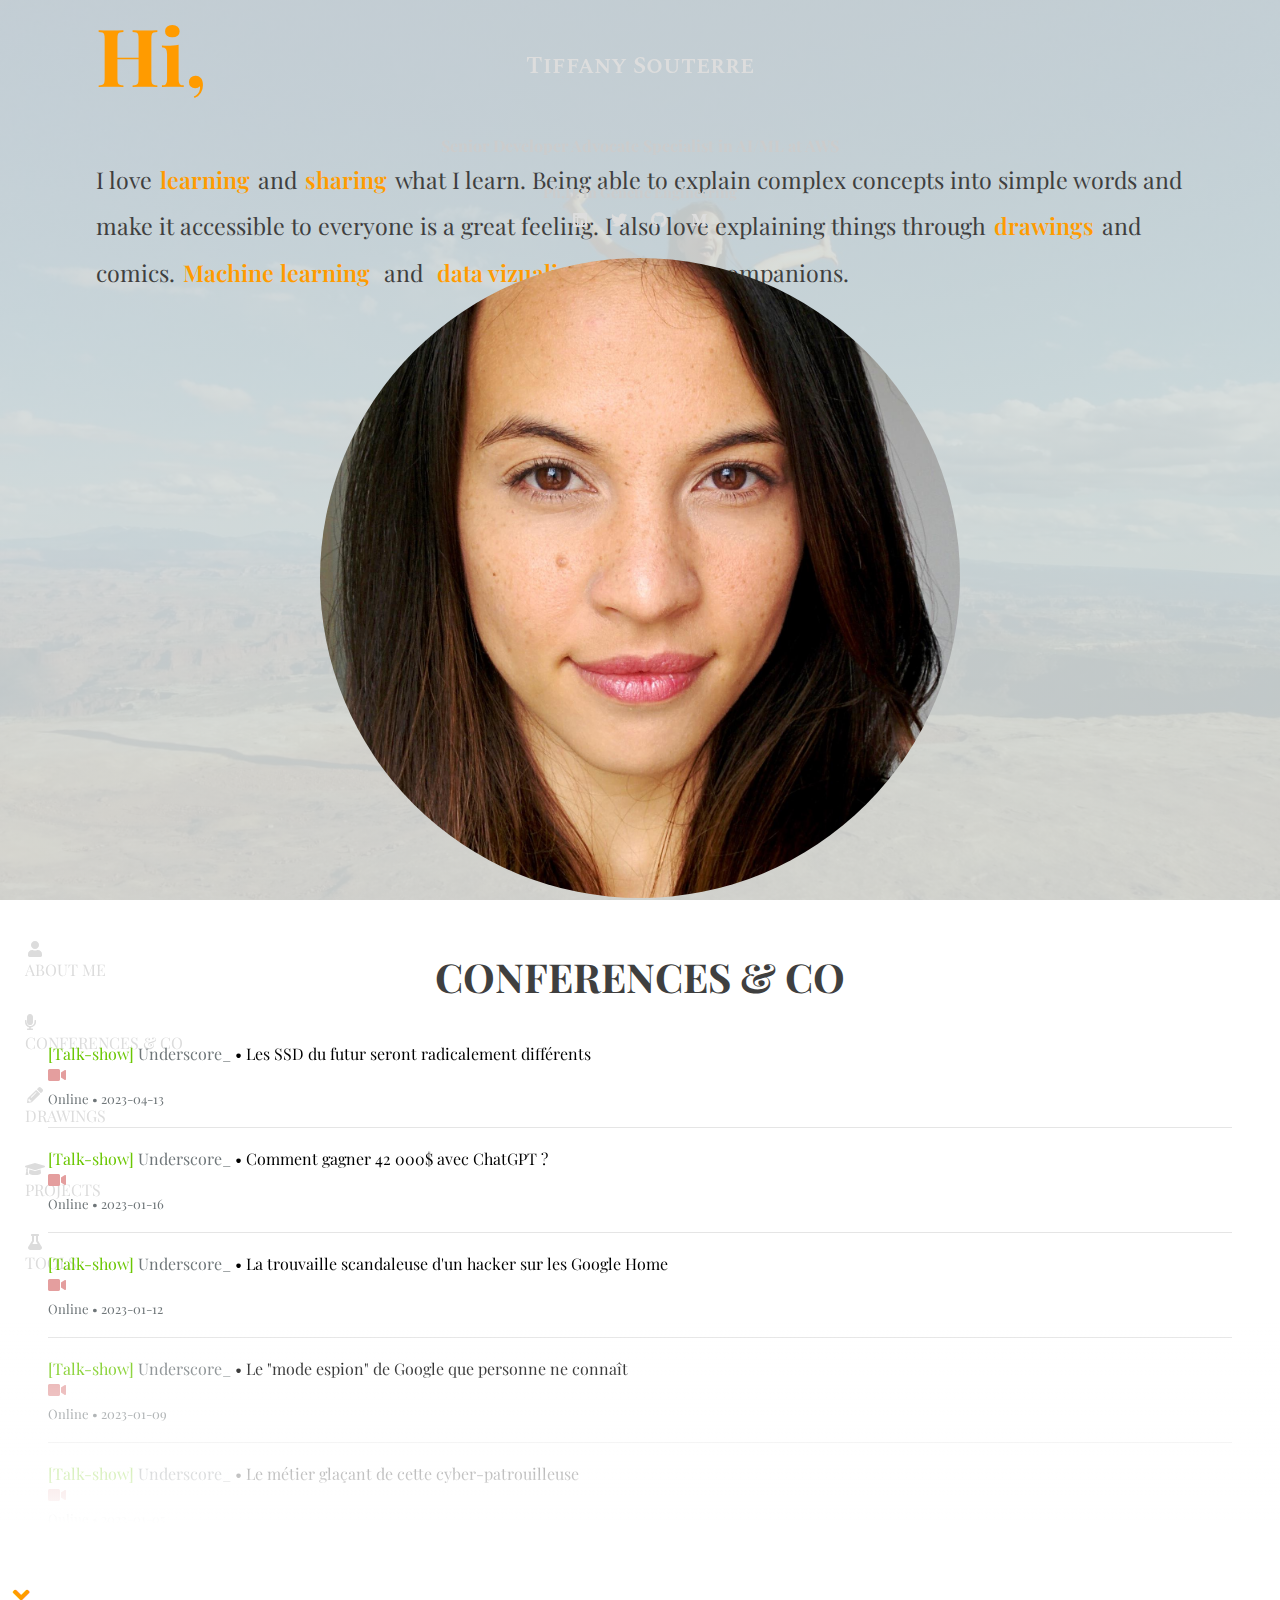
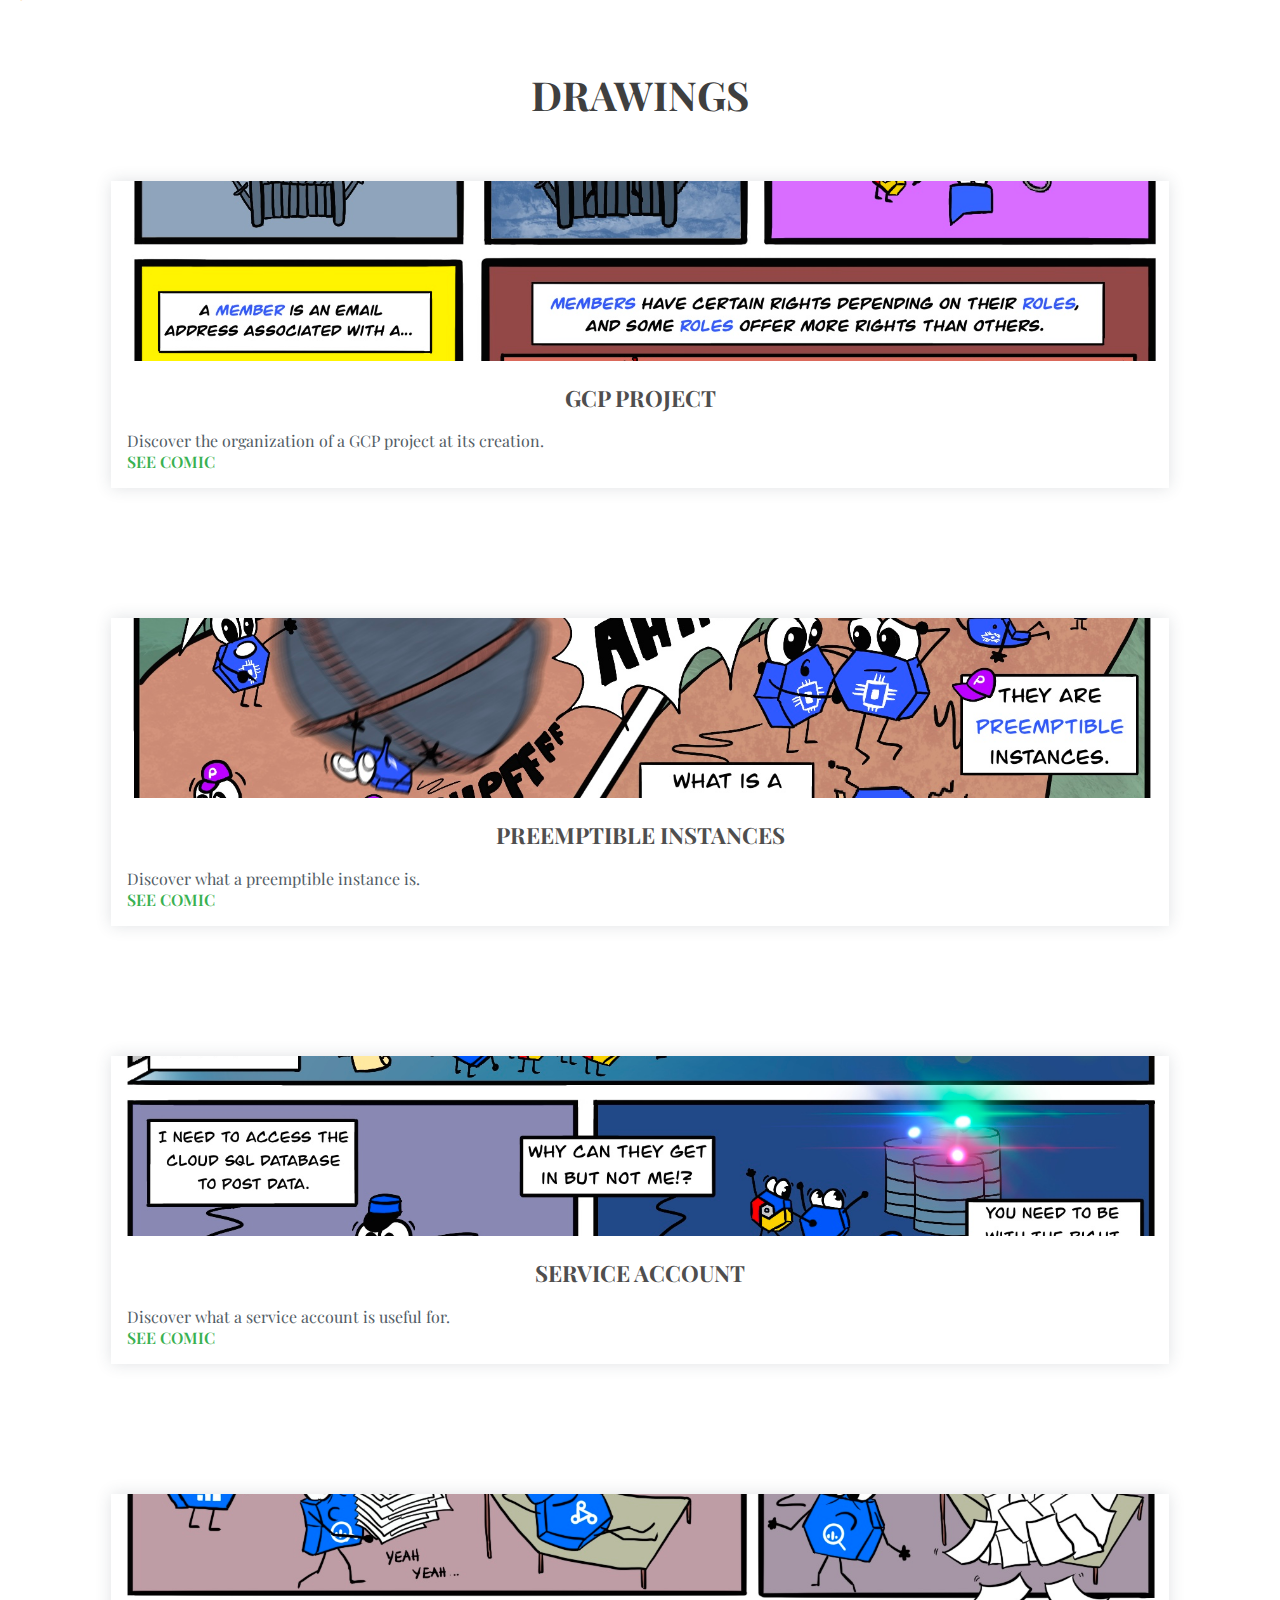
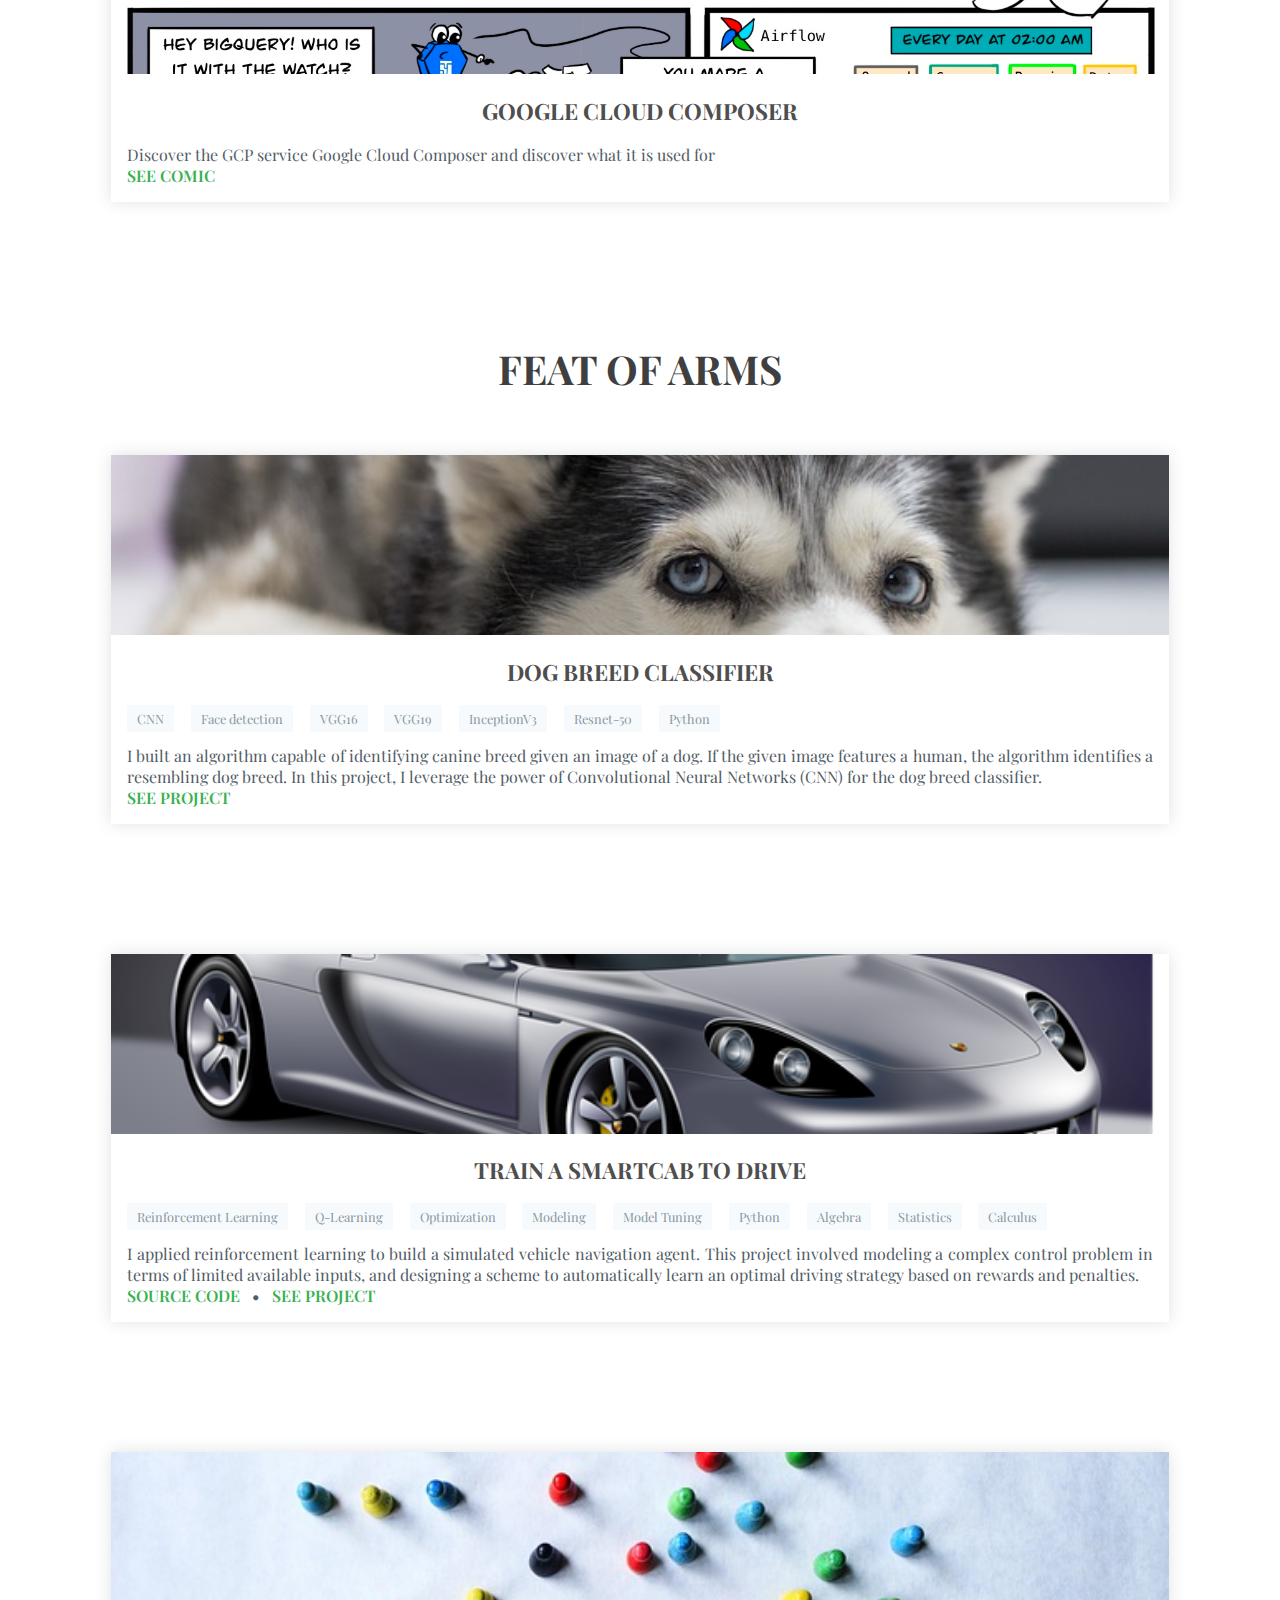
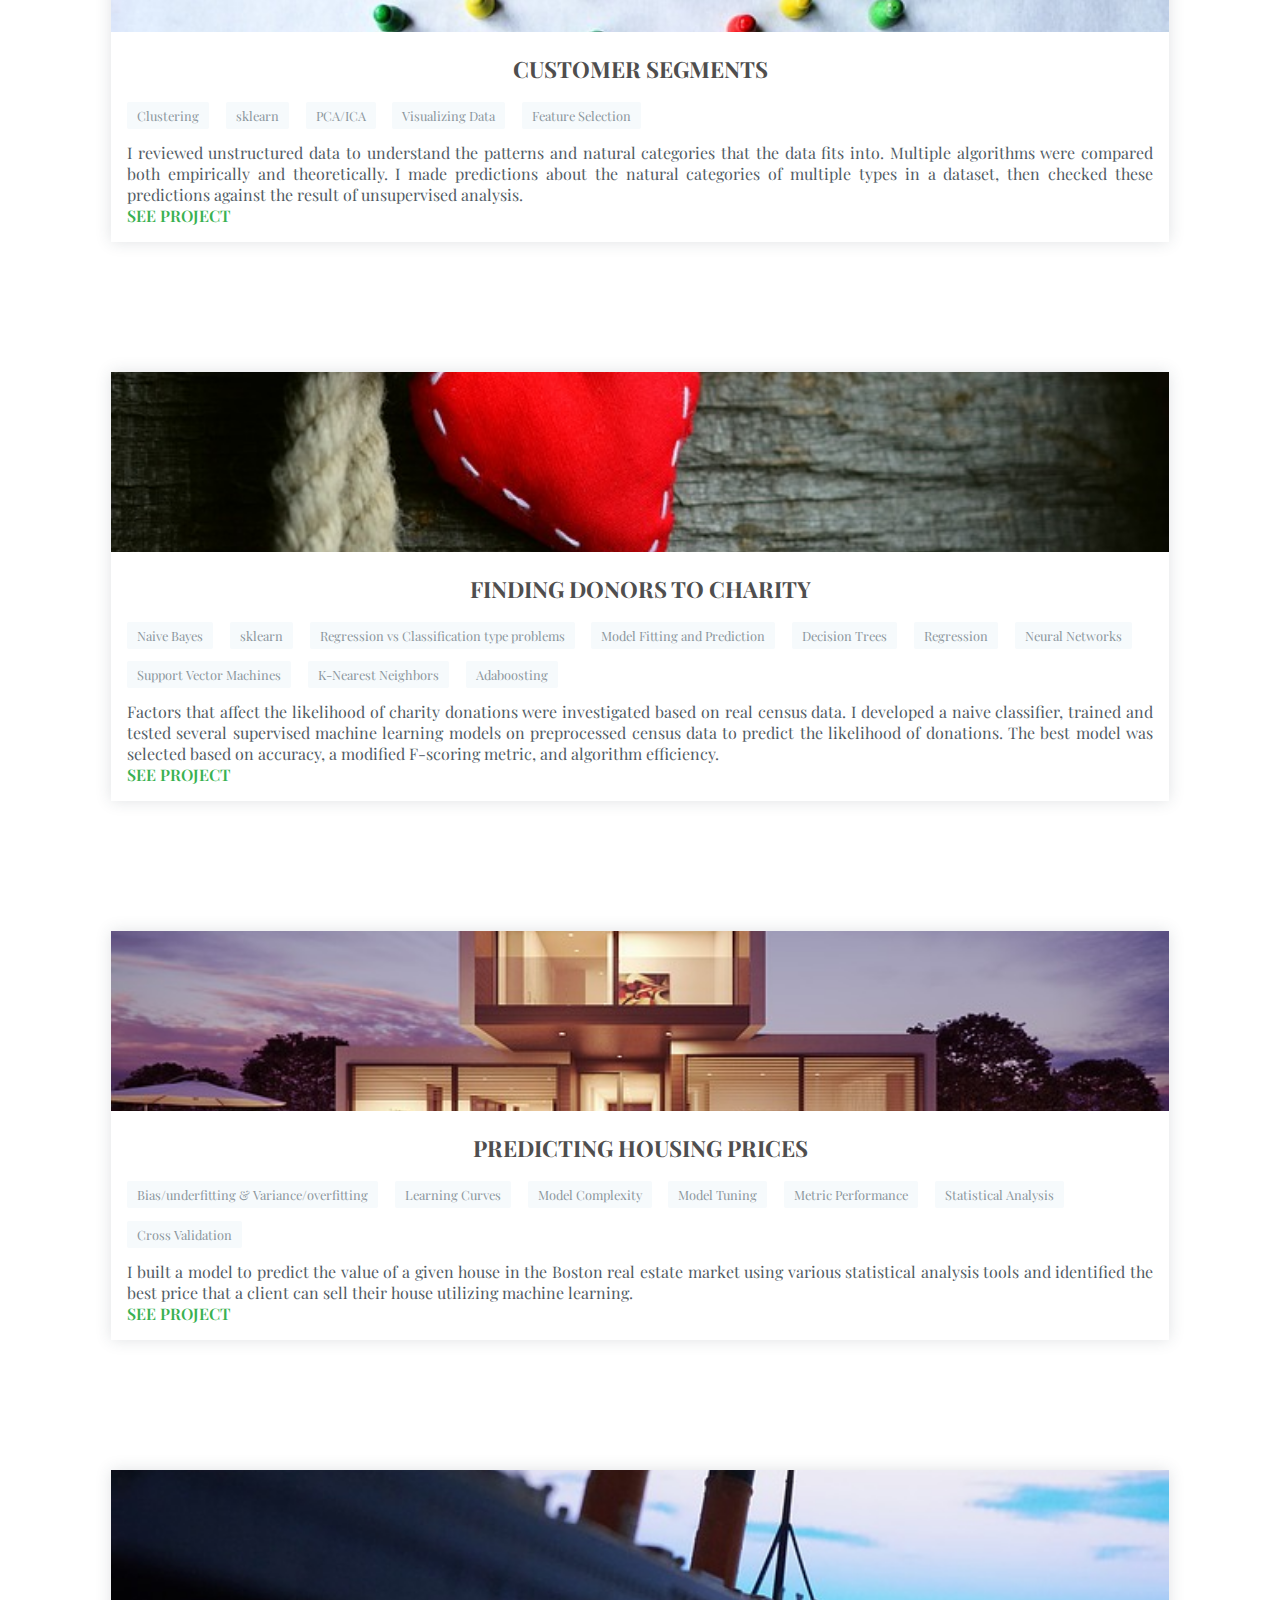
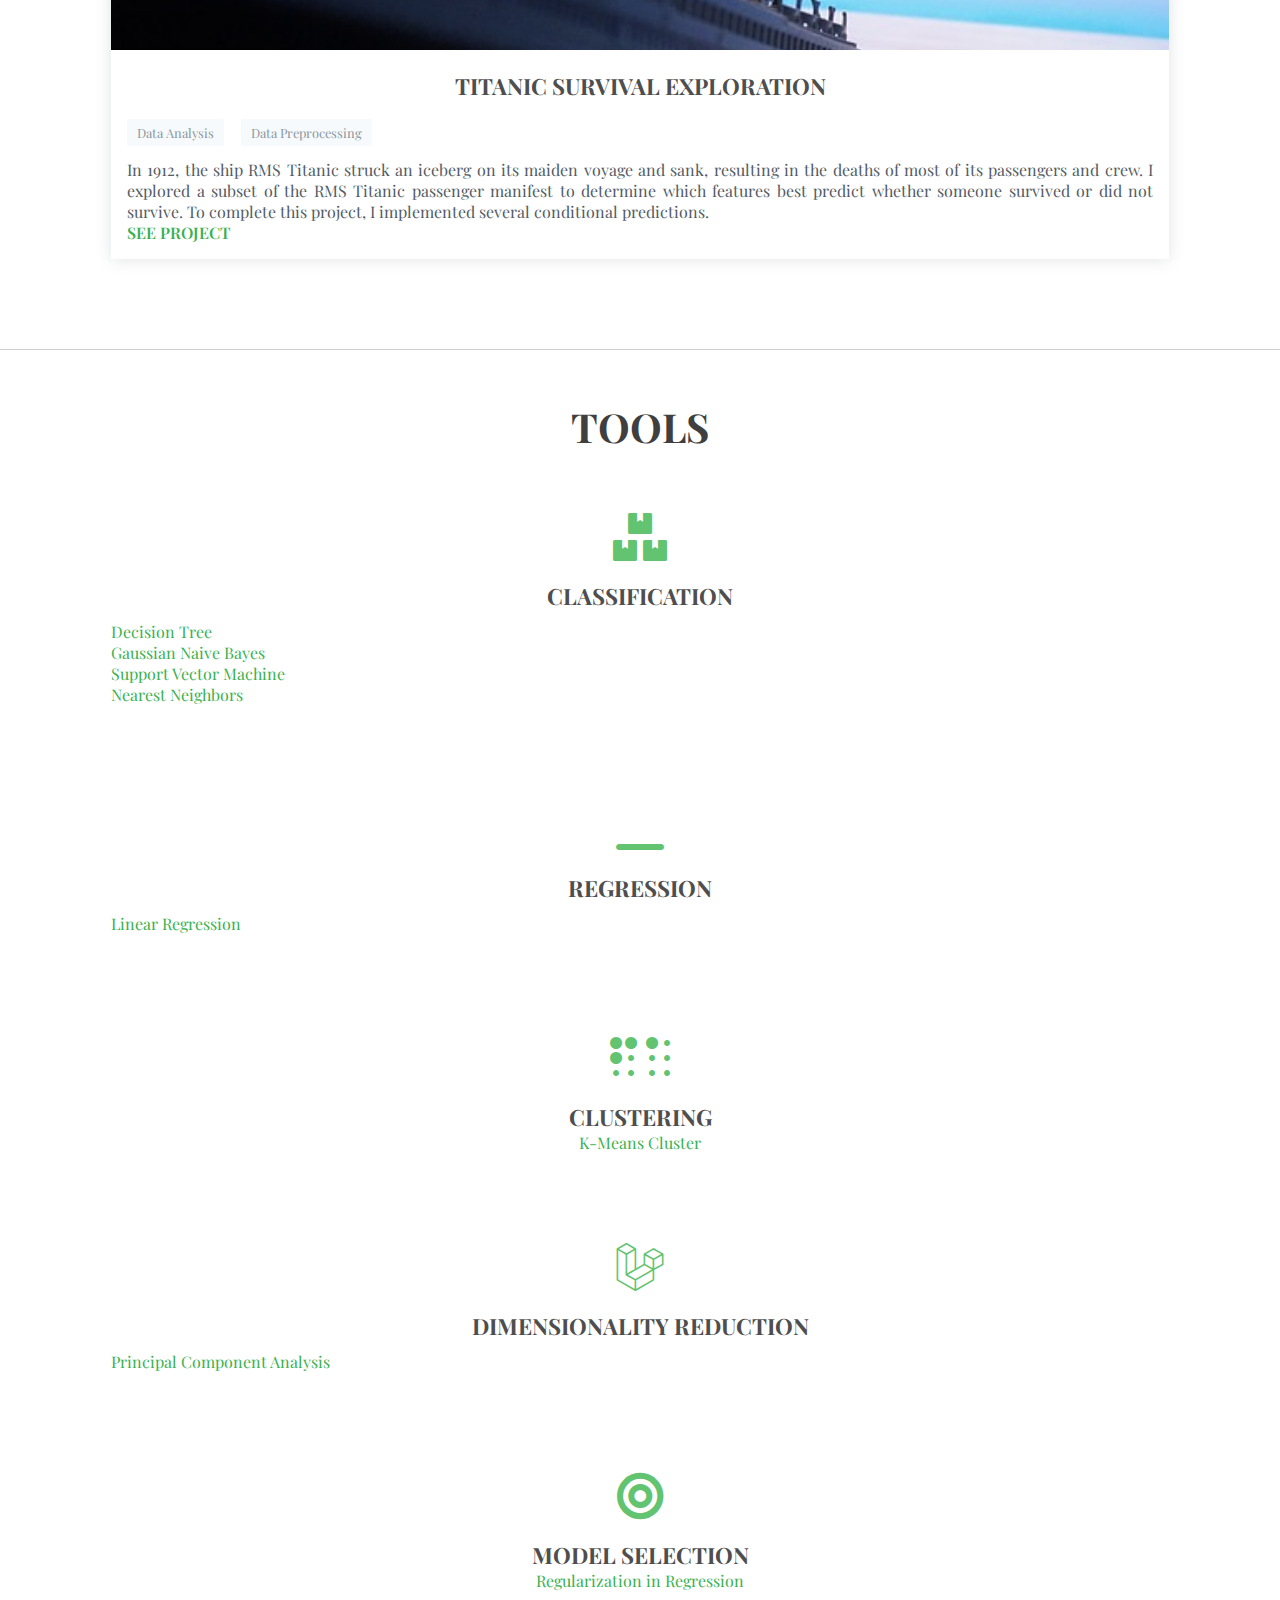
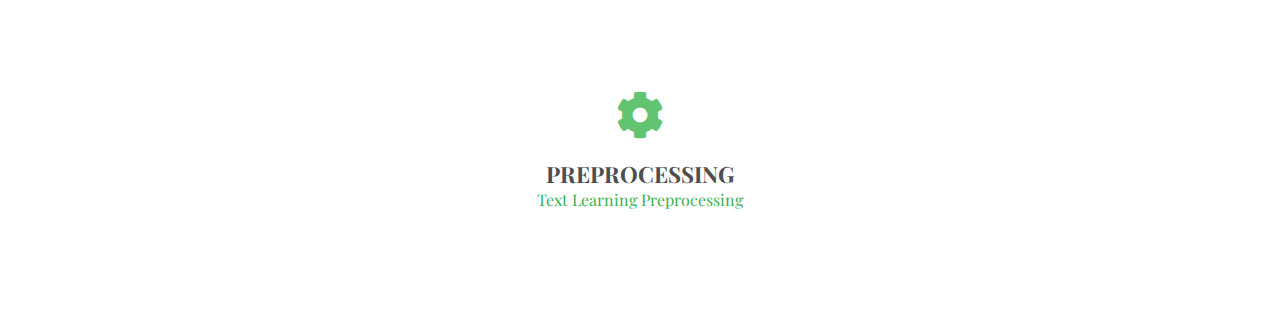
<file: index.html>
<!DOCTYPE html>
<html lang="en-us">

<head>
    <link rel='icon' href='favicon.ico' type='image/x-icon' />
    <title>Tiffany Souterre</title>
    <!-- responsive -->
    <meta name="viewport" content="width=device-width, initial-scale=1.0">
    <!-- bootstrap -->
    <link rel="stylesheet" href="https://maxcdn.bootstrapcdn.com/bootstrap/4.0.0-beta.2/css/bootstrap.min.css" integrity="sha384-PsH8R72JQ3SOdhVi3uxftmaW6Vc51MKb0q5P2rRUpPvrszuE4W1povHYgTpBfshb" crossorigin="anonymous">
    <!-- fontawesome -->
    <link href="https://use.fontawesome.com/releases/v5.0.7/css/all.css" rel="stylesheet">


    <!-- CSS -->
    <link rel="stylesheet" href="assets/css/main.css">
    <link rel="stylesheet" href="assets/css/card.css">
</head>

<body>
    <div class="no-gutters d-flex flex-column flex-lg-row">
        <!-- SIDEBAR TOP -->
        <div class="col-12 col-lg-3 sidebar">
            <h1>Tiffany Souterre</h1>
            <h2>Senior Developer Advocate Specialist in AI/ML at AWS</h2>
            <h3>Ph.D. in Genetic Engineering</h3>
            <div class="social_media">
                <a href="https://www.linkedin.com/in/tiffanysouterre/" target="_blank">
                    <i class="fab fa-linkedin" aria-hidden="true"></i>
                </a>
                <a href="https://twitter.com/TiffanySouterre" target="_blank">
                    <i class="fab fa-twitter" aria-hidden="true"></i>
                </a>
                <a href="https://github.com/Amagash" target="_blank">
                    <i class="fab fa-github" aria-hidden="true"></i>
                </a>
                <a href="https://medium.com/@tiffanysouterre" target="_blank">
                    <i class="fab fa-medium-m" aria-hidden="true"></i>
                </a>
            </div>
            <div class='photo'>
                <img src="assets/images/home/cv-photo.jpg" alt="Image
                        profile">
            </div>
            <!-- SIDEBAR NAVIGATION -->
            <div class="sidebar-nav">
                <ul>
                    <li>
                        <a href="#about">
                            <div class="row no-gutters">
                                <div class='col-md-auto'>
                                    <i class="fa fa-user fa-fw"></i>
                                </div>
                                <div class='col'>
                                    About me
                                </div>
                            </div>
                        </a>
                    </li>
                    <li>
                        <a href="#sectionconferences">
                            <div class="row no-gutters">
                                <div class='col-md-auto'>
                                    <i class="fas fa-microphone"></i>
                                </div>
                                <div class='col'>
                                    Conferences & Co
                                </div>
                            </div>
                        </a>
                    </li>
                    <li>
                        <a href="#drawings">
                            <div class="row no-gutters">
                                <div class='col-md-auto'>
                                    <i class="fa fa-pencil-alt fa-fw"></i>
                                </div>
                                <div class='col'>
                                    Drawings
                                </div>
                            </div>
                        </a>
                    </li>
                    <li>
                    <li>
                        <a href="#certifications">
                            <div class="row no-gutters">
                                <div class='col-md-auto'>
                                    <i class="fa fa-graduation-cap fa-fw"></i>
                                </div>
                                <div class='col'>
                                    Projects
                                </div>
                            </div>
                        </a>
                    </li>
                    <li>
                        <a href="#exploration">
                            <div class="row no-gutters">
                                <div class='col-md-auto'>
                                    <i class="fa fa-flask fa-fw"></i>
                                </div>
                                <div class='col'>
                                    Tools
                                </div>
                            </div>
                        </a>
                    </li>
                </ul>
            </div>
        </div>
        <!-- CONTENT -->
        <div class="col-12 col-lg-9 offset-lg-3">
            <!-- ABOUT ME -->
            <section id="about" class="d-flex align-items-center">
                <div class='col-lg-9 col-md-12 container'>
                    <h1>Hi,</h1>
                    <p>
                        I love<span class="high-orange">learning</span>and<span class="high-orange">sharing</span>what I learn. 
                        Being able to explain complex concepts into simple words and make it accessible to everyone is a great feeling.
                        I also love explaining things through<span class="high-orange">drawings</span>and comics.<span class="high-orange">Machine learning</span> and
                        <span class="high-orange">data vizualization</span> are my companions. 
                    </p>
                </div>
            </section>
            <!-- CONFERENCES -->
            <section id="sectionconferences" class="content d-flex flex-column justify-content-center">
                <h1>
                    Conferences & Co
                </h1>
                <ul class="conferences conferences--small" id="conferences">
                    <li class="conferences__overlay"></li>
                </ul>
                <div class="d-flex flex-column flex-align-center">
                    <button id="more-conferences"><i class="fas fa-2x
                                fa-angle-down bounce high-orange"></i></button>
                </div>
            </section>
            <!-- DRAWINGS -->
            <section id="drawings" class='content'>
                <h1>DRAWINGS</h1>
                <div class="container">  
                    <div class="row">
                        <div class="col-sm-6 partition">
                            <div class="card d-flex flex-column">
                                <div class="poster" style="background-image:
                                        url('./assets/images/drawings/Gcp_Project.jpg')">
                                </div>
                                <h2 class="title">
                                    GCP Project
                                </h2>
                                <div class="description mb-auto">
                                    <p>
                                        Discover the organization of a GCP project at its creation.
                                    </p>
                                </div>
                                <div class="links d-flex align-items-end flex-column">
                                <a target="_blank" href="https://github.com/Amagash/amagash.github.io/blob/master/assets/images/drawings/Gcp_Project.jpg?raw=true">
                                    See comic</a>
                                </div>
                            </div>
                        </div>
                        <div class="col-sm-6 partition">
                            <div class="card d-flex flex-column">
                                <div class="poster" style="background-image:
                                        url('./assets/images/drawings/Preemptible_Instances.jpg')">
                                </div>
                                <h2 class="title">
                                    Preemptible instances
                                </h2>
                                <div class="description mb-auto">
                                    <p>
                                        Discover what a preemptible instance is.
                                    </p>
                                </div>
                                <div class="links d-flex align-items-end flex-column">
                                <a target="_blank" href="https://github.com/Amagash/amagash.github.io/blob/master/assets/images/drawings/Preemptible_Instances.jpg?raw=true">
                                    See comic</a>
                                </div>
                            </div>
                        </div>   
                        <div class="col-sm-6 partition">
                            <div class="card d-flex flex-column">
                                <div class="poster" style="background-image:
                                        url('./assets/images/drawings/Service_Account.jpg')">
                                </div>
                                <h2 class="title">
                                    Service account
                                </h2>
                                <div class="description mb-auto">
                                    <p>
                                        Discover what a service account is useful for.
                                    </p>
                                </div>
                                <div class="links d-flex align-items-end flex-column">
                                <a target="_blank" href="https://github.com/Amagash/amagash.github.io/blob/master/assets/images/drawings/Service_Account.jpg?raw=true">
                                    See comic</a>
                                </div>
                            </div>
                        </div>       
                        <div class="col-sm-6 partition">
                            <div class="card d-flex flex-column">
                                <div class="poster" style="background-image:
                                        url('./assets/images/drawings/Cloud_Composer.jpg')">
                                </div>
                                <h2 class="title">
                                    Google Cloud Composer
                                </h2>
                                <div class="description mb-auto">
                                    <p>
                                        Discover the GCP service Google Cloud Composer and discover what it is used for
                                    </p>
                                </div>
                                <div class="links d-flex align-items-end flex-column">
                                <a target="_blank" href="https://github.com/Amagash/amagash.github.io/blob/master/assets/images/drawings/Cloud_Composer.jpg?raw=true">
                                    See comic</a>
                                </div>
                            </div>
                        </div>      
                    </div>  
                </div>

            </section>
            <!-- CERTIFICATIONS -->
            <section id="certifications" class='content'>
                <h1>Feat of arms</h1>
                <div class="container">
                    <div class="row">
                        <div class="col-sm-6 partition">
                            <div class="card d-flex flex-column">
                                <div class="poster" style="background-image:
                                        url('./assets/images/certifications/dog.jpg')"></div>
                                <!-- <i class="fas fa-paw fa-3x" aria-hidden="true"></i> -->
                                <h2 class="title">
                                    Dog breed classifier
                                </h2>
                                <ul class="tags">
                                    <li class="tag">CNN</li>
                                    <li class="tag">Face detection</li>
                                    <li class="tag">VGG16</li>
                                    <li class="tag">VGG19</li>
                                    <li class="tag">InceptionV3</li>
                                    <li class="tag">Resnet-50</li>
                                    <li class="tag">Python</li>
                                </ul>
                                <div class="description mb-auto">
                                    <p>
                                        I built an algorithm capable of identifying canine breed given an image of a dog. If the given image features a human, the algorithm identifies a resembling dog breed. In this project, I leverage the power of Convolutional Neural Networks (CNN) for the
                                        dog breed classifier.
                                    </p>
                                </div>
                                <div class="links d-flex align-items-end
                                        flex-column">
                                    <a target="_blank" href="https://amagash.github.io/dog_project/dog_app.html">See
                                            project</a>
                                </div>
                            </div>
                        </div>
                        <div class="col-sm-6 partition">
                            <div class="card d-flex flex-column">
                                <div class="poster" style="background-image:
                                        url('./assets/images/certifications/car.png')"></div>
                                <!-- <i class="fa fa-car fa-3x" aria-hidden="true"></i> -->
                                <h2 class="title">
                                    Train a Smartcab to drive
                                </h2>
                                <ul class="tags">
                                    <li class="tag">Reinforcement Learning</li>
                                    <li class="tag">Q-Learning</li>
                                    <li class="tag">Optimization</li>
                                    <li class="tag">Modeling</li>
                                    <li class="tag">Model Tuning</li>
                                    <li class="tag">Python</li>
                                    <li class="tag">Algebra</li>
                                    <li class="tag">Statistics</li>
                                    <li class="tag">Calculus</li>
                                </ul>
                                <div class="description mb-auto">
                                    <p>
                                        I applied reinforcement learning to build a simulated vehicle navigation agent. This project involved modeling a complex control problem in terms of limited available inputs, and designing a scheme to automatically learn an optimal driving strategy based
                                        on rewards and penalties.
                                    </p>
                                </div>
                                <div class="links d-flex align-items-end
                                        flex-row align-self-end">
                                    <a target="_blank" href="https://github.com/Amagash/smartcab">Source
                                            code</a>
                                    <span>&nbsp; • &nbsp;</span>
                                    <a target="_blank" href="https://amagash.github.io/smartcab/report.html">See
                                            project</a>
                                </div>
                            </div>
                        </div>

                        <div class="col-sm-6 partition">
                            <div class="card d-flex flex-column">
                                <div class="poster" style="background-image:
                                        url('./assets/images/certifications/customer.jpg')"></div>
                                <!-- <i class="fas fa-chart-pie fa-3x"></i> -->
                                <h2 class="title">
                                    Customer segments
                                </h2>
                                <ul class="tags">

                                    <li class="tag">Clustering</li>
                                    <li class="tag">sklearn</li>
                                    <li class="tag">PCA/ICA</li>
                                    <li class="tag">Visualizing Data</li>
                                    <li class="tag">Feature Selection</li>
                                </ul>
                                <div class="description mb-auto">
                                    <p>
                                        I reviewed unstructured data to understand the patterns and natural categories that the data fits into. Multiple algorithms were compared both empirically and theoretically. I made predictions about the natural categories of multiple types in a dataset,
                                        then checked these predictions against the result of unsupervised analysis.
                                    </p>
                                </div>
                                <div class="links d-flex align-items-end
                                        flex-column">
                                    <a target="_blank" href="https://amagash.github.io/customer-segment/report.html">See
                                            project</a>
                                </div>
                            </div>
                        </div>
                        <div class="col-sm-6 partition">
                            <div class="card d-flex flex-column">
                                <div class="poster" style="background-image:
                                        url('./assets/images/certifications/heart.jpg')"></div>
                                <!-- <i class="fas fa-heart fa-3x" aria-hidden="true"></i> -->
                                <h2 class="title">
                                    Finding donors to Charity
                                </h2>
                                <ul class="tags">
                                    <li class="tag">Naive Bayes</li>
                                    <li class="tag">sklearn</li>
                                    <li class="tag">Regression vs Classification type problems</li>
                                    <li class="tag">Model Fitting and Prediction
                                    </li>
                                    <li class="tag">Decision Trees</li>
                                    <li class="tag">Regression</li>
                                    <li class="tag">Neural Networks</li>
                                    <li class="tag">Support Vector Machines</li>
                                    <li class="tag">K-Nearest Neighbors</li>
                                    <li class="tag">Adaboosting</li>
                                </ul>
                                <div class="description mb-auto">
                                    <p>
                                        Factors that affect the likelihood of charity donations were investigated based on real census data. I developed a naive classifier, trained and tested several supervised machine learning models on preprocessed census data to predict the likelihood of
                                        donations. The best model was selected based on accuracy, a modified F-scoring metric, and algorithm efficiency.
                                    </p>
                                </div>
                                <div class="links d-flex align-items-end
                                        flex-column">
                                    <a target="_blank" href="https://amagash.github.io/finding-donors/report.html">See
                                            project</a>
                                </div>
                            </div>
                        </div>
                        <div class="col-sm-6 partition">
                            <div class="card d-flex flex-column">
                                <div class="poster" style="background-image:
                                        url('./assets/images/certifications/house.jpg')"></div>
                                <!-- <i class="fa fa-home fa-3x" aria-hidden="true"></i> -->
                                <h2 class="title">
                                    Predicting housing prices
                                </h2>
                                <ul class="tags">

                                    <li class="tag">Bias/underfitting & Variance/overfitting
                                    </li>
                                    <li class="tag">Learning Curves</li>
                                    <li class="tag">Model Complexity</li>
                                    <li class="tag">Model Tuning</li>
                                    <li class="tag">Metric Performance</li>
                                    <li class="tag">Statistical Analysis</li>
                                    <li class="tag">Cross Validation</li>
                                </ul>
                                <div class="description mb-auto">
                                    <p>
                                        I built a model to predict the value of a given house in the Boston real estate market using various statistical analysis tools and identified the best price that a client can sell their house utilizing machine learning.
                                    </p>
                                </div>
                                <div class="links d-flex align-items-end
                                        flex-column">
                                    <a target="_blank" href="https://amagash.github.io/boston_housing/report.html">See
                                            project</a>
                                </div>
                            </div>

                        </div>
                        <div class="col-sm-6 partition">
                            <div class="card d-flex flex-column">
                                <div class="poster" style="background-image:
                                        url('./assets/images/certifications/titanic.jpg')"></div>
                                <!-- <i class="fa fa-ship fa-3x" aria-hidden="true"></i> -->
                                <h2 class="title">
                                    Titanic survival exploration
                                </h2>
                                <ul class="tags">
                                    <li class="tag">Data Analysis</li>
                                    <li class="tag">Data Preprocessing</li>
                                </ul>
                                <div class="description mb-auto">
                                    <p>
                                        In 1912, the ship RMS Titanic struck an iceberg on its maiden voyage and sank, resulting in the deaths of most of its passengers and crew. I explored a subset of the RMS Titanic passenger manifest to determine which features best predict whether someone
                                        survived or did not survive. To complete this project, I implemented several conditional predictions.
                                    </p>
                                </div>
                                <div class="links d-flex align-items-end
                                        flex-column">
                                    <a target="_blank" href="https://amagash.github.io/titanic_survival_exploration/report.html">See
                                            project</a>
                                </div>
                            </div>

                        </div>

                    </div>
                </div>
            </section>
            <!-- EXPLORATION -->
            <section id="exploration" class='content'>
                <h1>Tools</h1>
                <div class="container">
                    <div class="row">
                        <div class="col-lg-4 col-sm-6 partition">
                            <i class="fas fa-boxes fa-3x" aria-hidden="true"></i>
                            <div class='title'>
                                <h2>
                                    Classification
                                </h2>
                            </div>
                            <ul class='liste'>
                                <li>
                                    <a href="pages/exploration/supervised-learning/decision-tree.html">Decision
                                            Tree</a>
                                </li>
                                <li>
                                    <a href="pages/exploration/supervised-learning/naive-bayes.html">Gaussian
                                            Naive Bayes</a>
                                </li>
                                <li>
                                    <a href="pages/exploration/supervised-learning/svm.html">Support
                                            Vector Machine</a>
                                </li>
                                <li>
                                    <a href="pages/exploration/supervised-learning/nearest-neighbors.html">Nearest
                                            Neighbors</a>
                                </li>
                            </ul>
                        </div>
                        <div class="col-lg-4 col-sm-6 partition">
                            <i class="far fa-window-minimize fa-3x" aria-hidden="true"></i>
                            <div class='title'>
                                <h2>
                                    Regression
                                </h2>
                            </div>
                            <ul class='liste'>
                                <li>
                                    <a href="pages/exploration/supervised-learning/regression.html">Linear
                                            Regression</a>
                                </li>
                            </ul>
                        </div>
                        <div class="col-lg-4 col-sm-6 partition">
                            <i class="fa fa-braille fa-3x" aria-hidden="true"></i>
                            <div class='title'>
                                <h2>
                                    Clustering
                                </h2>
                                <li>
                                    <a href="pages/exploration/unsupervised-learning/k-means-cluster.html">K-Means
                                            Cluster</a>
                                </li>
                            </div>
                        </div>
                    </div>
                    <div class="row">
                        <div class="col-lg-4 col-sm-6 partition">
                            <i class="fab fa-laravel fa-3x" aria-hidden="true"></i>
                            <div class='title'>
                                <h2>
                                    Dimensionality Reduction
                                </h2>
                            </div>
                            <ul class='liste'>
                                <li>
                                    <a href="pages/exploration/dimensionality-reduction/pca.html">Principal
                                            Component Analysis</a>
                                </li>
                            </ul>
                        </div>
                        <div class="col-lg-4 col-sm-6 partition">
                            <i class="fas fa-bullseye fa-3x" aria-hidden="true"></i>
                            <div class='title'>
                                <h2>
                                    Model Selection
                                </h2>
                                <li>
                                    <a href="pages/exploration/feature-selection/regularization.html">Regularization
                                            in Regression</a>
                                </li>
                            </div>
                            <ul class='liste'>
                            </ul>
                        </div>
                        <div class="col-lg-4 col-sm-6 partition">
                            <i class="fa fa-cog fa-3x" aria-hidden="true"></i>
                            <div class='title'>
                                <h2>
                                    Preprocessing
                                </h2>
                                <li>
                                    <a href="pages/exploration/supervised-learning/text-learning.html">Text
                                            Learning Preprocessing</a>
                                </li>
                            </div>
                        </div>
                    </div>
                </div>
            </section>
        </div>
    </div>
    <script src="app.js"></script>
</body>

</html>
</file>
<file: assets/css/main.css>
/*main.css*/


/* INITIALIZATION */

@import url('https://fonts.googleapis.com/css?family=Playfair+Display|Spectral+SC');
* {
    margin: 0;
    padding: 0;
}

html,
body {
    width: 100%;
    height: 100%;
    font-family: 'Playfair Display';
    background: url('../images/design/low_contrast_linen.png') repeat;
    scroll-behavior: smooth;
    word-wrap: break-word;
}

a {
    text-decoration: none;
    color: rgb(57, 177, 81);
}

a:hover {
    color: rgb(214, 142, 49);
}


/* SIDEBAR */

.sidebar {
    padding: 3em 0;
}

.sidebar h1 {
    font-weight: 600;
    font-size: 1.5em;
    text-align: center;
    color: rgb(221, 221, 221);
    font-family: 'Spectral SC', 'Helvetica', 'Times New Roman', sans-serif;
}

.sidebar h2 {
    margin: 4% 0 0 0;
    font-size: 1em;
    text-align: center;
    font-family: 'Playfair Display';
    color: #CCC;
}

.sidebar h3 {
    margin: 2% 0 0 0;
    font-size: 0.9em;
    text-align: center;
    font-family: 'Playfair Display';
    color: #CCC;
}


/* SOCIAL MEDIA */

.social_media {
    text-align: center;
    padding: 0px 0px 0px 0px;
}

.social_media a {
    text-decoration: none;
}

.social_media a:hover i {
    color: rgb(214, 142, 49);
}

.social_media i {
    padding: 10px;
    color: rgb(221, 221, 221);
}


/* PICTURE */

.photo {
    text-align: center;
    padding-top: 20px;
}

.photo img {
    /* box-shadow: 0 0 0 3px #fff, 0 0 0 4px #999, 0 2px 5px 4px rgba(0,0,0,.2); */
    width: 20%;
    border-radius: 50%;
}


/* SIDEBAR NAVIGATION */

.sidebar-nav {
    display: none;
    font-family: 'Playfair Display';
    color: rgb(220, 220, 220);
    text-transform: uppercase;
}

.sidebar-nav li,
.sidebar-nav-thin li {
    border-bottom: solid 1px rgba(255, 255, 255, 0.3);
    transition: background-color .2s linear, color 2s linear;
}

.sidebar-nav li {
    list-style-type: none;
}

.sidebar-nav a {
    text-decoration: none;
    color: inherit;
    padding: 15px 10px 15px 25px;
    display: block
}

.sidebar-nav li:first-child {
    border-top: solid 1px rgba(255, 255, 255, 0.3);
}

.sidebar-nav a i {
    /* font-size: 1.5em; */
    margin-right: 10px;
}

.sidebar-nav li:hover,
.sidebar-nav-thin li:hover {
    background-color: rgba(0, 0, 0, 0.2);
}

.sidebar-nav li:hover a,
.sidebar-nav-thin li:hover a {
    color: white;
}


/* ABOUT ME */

#about {
    height: 100vh;
    background: linear-gradient( rgba(214, 220, 220, 0.9), rgba(214, 220, 220, 0.9)), url('../images/home/jump.jpg') no-repeat center center scroll;
    background-size: cover;
    color: #555;
}

#about .container {
    width: 85%;
    margin: 0px auto;
}

#about h1 {
    font-size: 5em;
    color: #FF9B00;
}

#about p {
    padding: 50px 0 0 0;
    font-size: 1.1em;
    line-height: 2em;
    color: rgb(63, 63, 63);
}

.high-orange {
    margin: 0 2px;
    padding: 4px 6px;
    color: #FF9B00;
    font-weight: 600;
}


/* CONTENT */

.responsive-wrapper {
    max-width: 100%;
    overflow-y: auto;
}

.content {
    background: white;
}

#certifications {
    min-height: 100vh;
}

.content h1 {
    padding: 50px 0 20px 0;
    font-size: 2.5em;
    text-align: center;
    text-transform: uppercase;
    color: rgb(63, 63, 63);
}

.content h2 {
    font-size: 1.4em;
    text-transform: uppercase;
    padding: 10px 0;
    text-align: center;
    padding: 20px 0 0 0;
    color: rgb(79, 78, 78);
}

.content img {
    height: 50px;
}

.content li {
    list-style-type: none;
}

.content .container {
    width: 100%;
    margin: 0 auto;
    text-align: center;
}

.content .container .partition {
    padding: 40px 15px 50px 15px;
}

.content .container .partition i {
    /* color:rgb(214, 142, 49); */
    color: rgba(98, 195, 112, 1);
}

.content .container .liste {
    margin: 10px 0;
    text-align: left;
    /* color:rgb(214, 142, 49); */
    color: #62A370;
}

#exploration {
    border-top: 1px solid rgb(208, 208, 208);
    padding-bottom: 50px;
    min-height: 100vh;
}


/* SIDEBAR NAVIGATION EXPLORATION */

.sidebar-nav-thin {
    height: 100%;
    position: fixed;
    width: 100px;
    color: rgb(220, 220, 220);
    text-align: center;
}

.sidebar-nav-thin a {
    text-decoration: none;
    color: inherit;
}

.sidebar-nav-thin li {
    height: 100px;
}

.exp-background {
    background: white;
    margin-left: 100px
}

.exp-background .exp-marge {
    padding: 5% 10%;
}

.exp-background .exp-title {
    background: rgb(206, 206, 206);
    padding: 2% 20%;
    text-align: center;
    border-radius: 10px;
}

.exp-background .exp-content .images {
    text-align: center;
}

.exp-background .exp-content .images .fig-title {
    font-weight: 600;
    margin-bottom: 0;
}

.exp-background .exp-content .images .fig-legend {
    font-style: italic;
}

.exp-background .exp-content img {
    max-width: 100%;
}

.exp-background h2 {
    padding: 5% 0 2% 0;
    text-align: center;
}

.exp-background h3 {
    padding: 10px 0;
}

.exp-background .intro {
    background: rgb(228, 227, 227);
    border-radius: 10px;
    padding: 2% 5% 1% 5%;
}

.exp-background .in-paragraph {
    padding-left: 50px;
}


/* CONFERENCES */

#more-conferences {
    border: none;
    padding: 5px;
    cursor: pointer;
    background: transparent;
}

.conferences {
    margin: 0;
    padding: 0 3em;
    list-style: none;
    position: relative;
}

.conferences--small {
    max-height: 500px;
    overflow-y: hidden;
}

.conferences .conference {
    display: block;
    padding: 20px 0;
    border-bottom: 1px solid #e5e5e5;
}

.conferences .conference:last-child {
    border-bottom: none;
}

.conferences__overlay {
    position: absolute;
    bottom: 0;
    left: 0;
    right: 0;
    height: 200px;
    background: linear-gradient(transparent, #fff);
    z-index: 5;
}

.conference .roles {
    list-style: none;
    display: inline-block;
    margin: 0;
    padding: 0;
}

.conference .host {
    text-decoration: none;
    color: #6f7679;
}

.conference .host:hover {
    color: #00e195;
}

.conference .soon {
    color: #ff2626;
}

.conference .role {
    display: inline-block;
}

.conference .role.Sponsor {
    color: #c70303;
}

.conference .role.Speaker {
    color: #039dc7;
}

.conference .role.Talk-show {
    color: #6bc703;
}

.conference .role.Organizer {
    color: #02ccba;
}

.conference .role.Jury {
    color: #bc04c7;
}

.conference .role.Mentor {
    color: #f9a408;
}

.conference .infos {
    color: #6f7679;
    font-size: 13px;
    font-weight: normal;
    margin: 5px 0 0;
}

.conference .fa-video {
    color: #e49e9e;
}


/* FLEX */

.flex-1 {
    flex: 1;
}


/* BOUNCE */

.bounce {
    margin-top: 50px;
    animation: bounce .5s infinite alternate;
    -webkit-animation: bounce .5s infinite alternate;
}

@keyframes bounce {
    from {
        transform: translateY(0px);
    }
    to {
        transform: translateY(-10px);
    }
}

@-webkit-keyframes bounce {
    from {
        transform: translateY(0px);
    }
    to {
        transform: translateY(-10px);
    }
}

@media (min-width:992px) {
    .content .container {
        width: 85%;
    }
    .sidebar {
        height: 100%;
        position: fixed;
    }
    .sidebar-nav {
        display: block;
    }
    .photo img {
        width: 50%;
    }
    .photo {
        padding-bottom: 20px;
    }
    #about p {
        font-size: 1.45em;
    }
}
</file>
<file: assets/css/card.css>
.card {
    box-shadow: 0 0 15px 0 rgba(46,61,73,.15);
    background: #fff;
    border: 1px 0px 1px 0px solid #dbe2e8;
    padding: 1em;
    margin-bottom: 40px;
    height: 100%;
    text-align: left;
    color: #525c65;
    }
    
    .card .title {
    margin: .8em 0;
    }
    
    .card .poster {
    margin: -1em;
    height: 180px;
    background-size: cover;
    background-repeat: no-repeat;
    background-position: center; 
    }
    
    .card .tags {
    color: #7d97ad;
    list-style-type: none;
    }
    
    .card .tags .tag {
    display: inline-block;
    margin: 0 1em 1em 0;
    background-color: rgb(245, 245, 245);
    padding: 5px 10px;
    border-radius: 2px;
    color: #5a5a5a;
    font-size: .8em;
    }

    .card p {
    text-align: justify;
    }
    
    .card .tags .tag {
    background-color: #f6fafc;
    color: #8b969c;
    border-color: #e6ebee;
    }


    .card .description {
    text-align: justify;
    }
    
    .card .links {
    font-weight: 600;
    text-transform: uppercase;
    }
</file>
